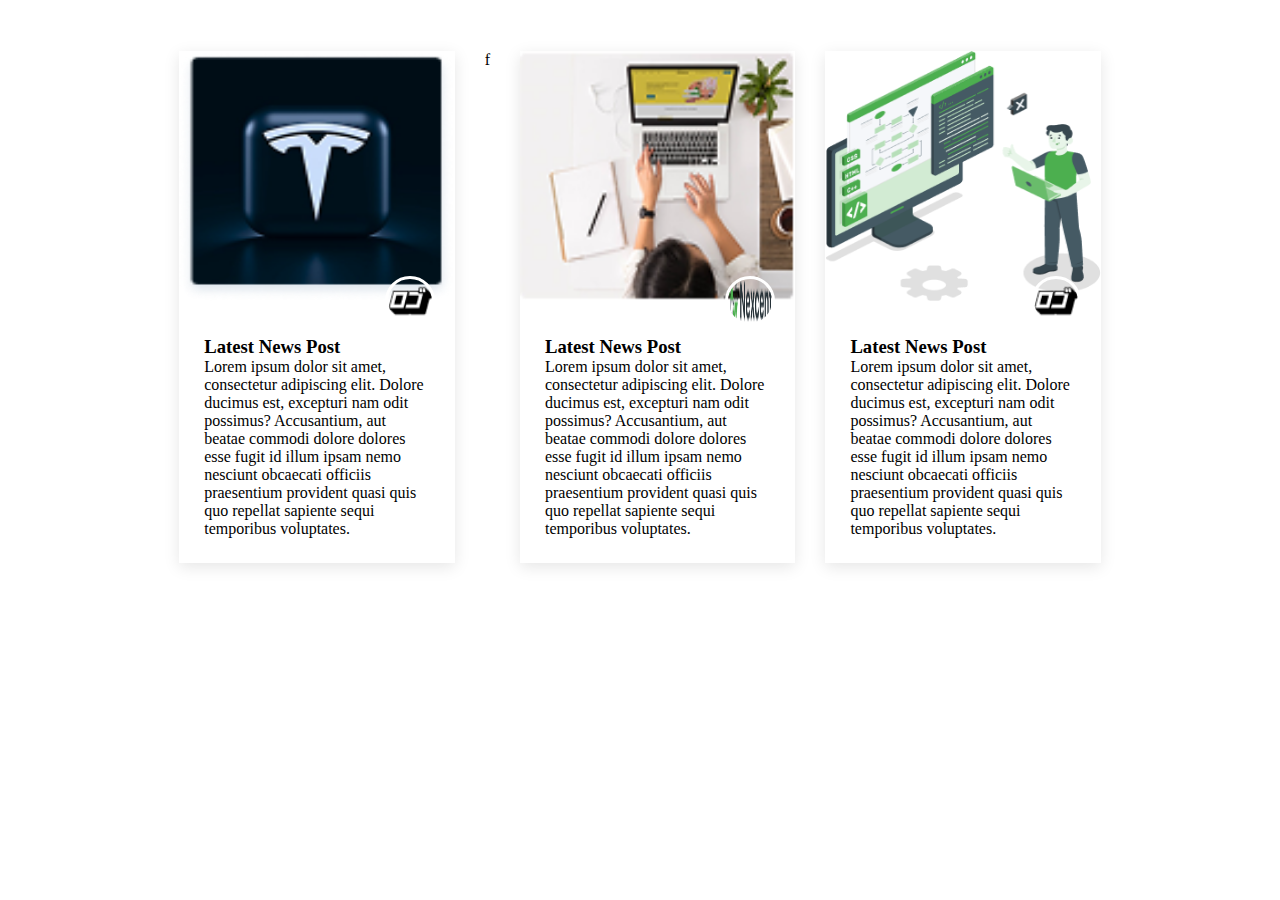
<file: position task/index.html>
<!DOCTYPE html>
<html lang="en">
  <head>
    <meta charset="UTF-8" />
    <meta name="viewport" content="width=device-width, initial-scale=1.0" />
    <title>News Cards</title>
    <link rel="stylesheet" href="css.css" />
  </head>
  <body>
    <div class="container">
      <div class="cards-container">
        <div class="news-card">
          <div class="image-container">
            <img src="img/image 9.png" alt="Team meeting" class="main-image" />
            <div class="overlay">
              <a href="#" class="read-more">Read More</a>
            </div>
            <img src="img/Logo (7).png" alt="Author" class="profile-image" />
          </div>
          <div class="content">
            <h3 class="news-heading">Latest News Post</h3>
            <p class="news-text">
              Lorem ipsum dolor sit amet, consectetur adipiscing elit. Dolore
              ducimus est, excepturi nam odit possimus? Accusantium, aut beatae
              commodi dolore dolores esse fugit id illum ipsam nemo nesciunt
              obcaecati officiis praesentium provident quasi quis quo repellat
              sapiente sequi temporibus voluptates.
            </p>
          </div>
        </div>f
        <div class="news-card">
          <div class="image-container">
            <img
              src="img/image 20.png"
              alt="Business presentation"
              class="main-image"
            />
            <div class="overlay">
              <a href="#" class="read-more">Read More</a>
            </div>
            <img src="img/Logo.png" alt="Author" class="profile-image" />
          </div>
          <div class="content">
            <h3 class="news-heading">Latest News Post</h3>
            <p class="news-text">
              Lorem ipsum dolor sit amet, consectetur adipiscing elit. Dolore
              ducimus est, excepturi nam odit possimus? Accusantium, aut beatae
              commodi dolore dolores esse fugit id illum ipsam nemo nesciunt
              obcaecati officiis praesentium provident quasi quis quo repellat
              sapiente sequi temporibus voluptates.
            </p>
          </div>
        </div>

        <div class="news-card">
          <div class="image-container">
            <img
              src="img/Illustration.png"
              alt="Team collaboration"
              class="main-image"
            />
            <div class="overlay">
              <a href="#" class="read-more">Read More</a>
            </div>
            <img src="img/Logo (3).png" alt="Author" class="profile-image" />
          </div>
          <div class="content">
            <h3 class="news-heading">Latest News Post</h3>
            <p class="news-text">
              Lorem ipsum dolor sit amet, consectetur adipiscing elit. Dolore
              ducimus est, excepturi nam odit possimus? Accusantium, aut beatae
              commodi dolore dolores esse fugit id illum ipsam nemo nesciunt
              obcaecati officiis praesentium provident quasi quis quo repellat
              sapiente sequi temporibus voluptates.
            </p>
          </div>
        </div>
      </div>
    </div>
  </body>
</html>
</file>
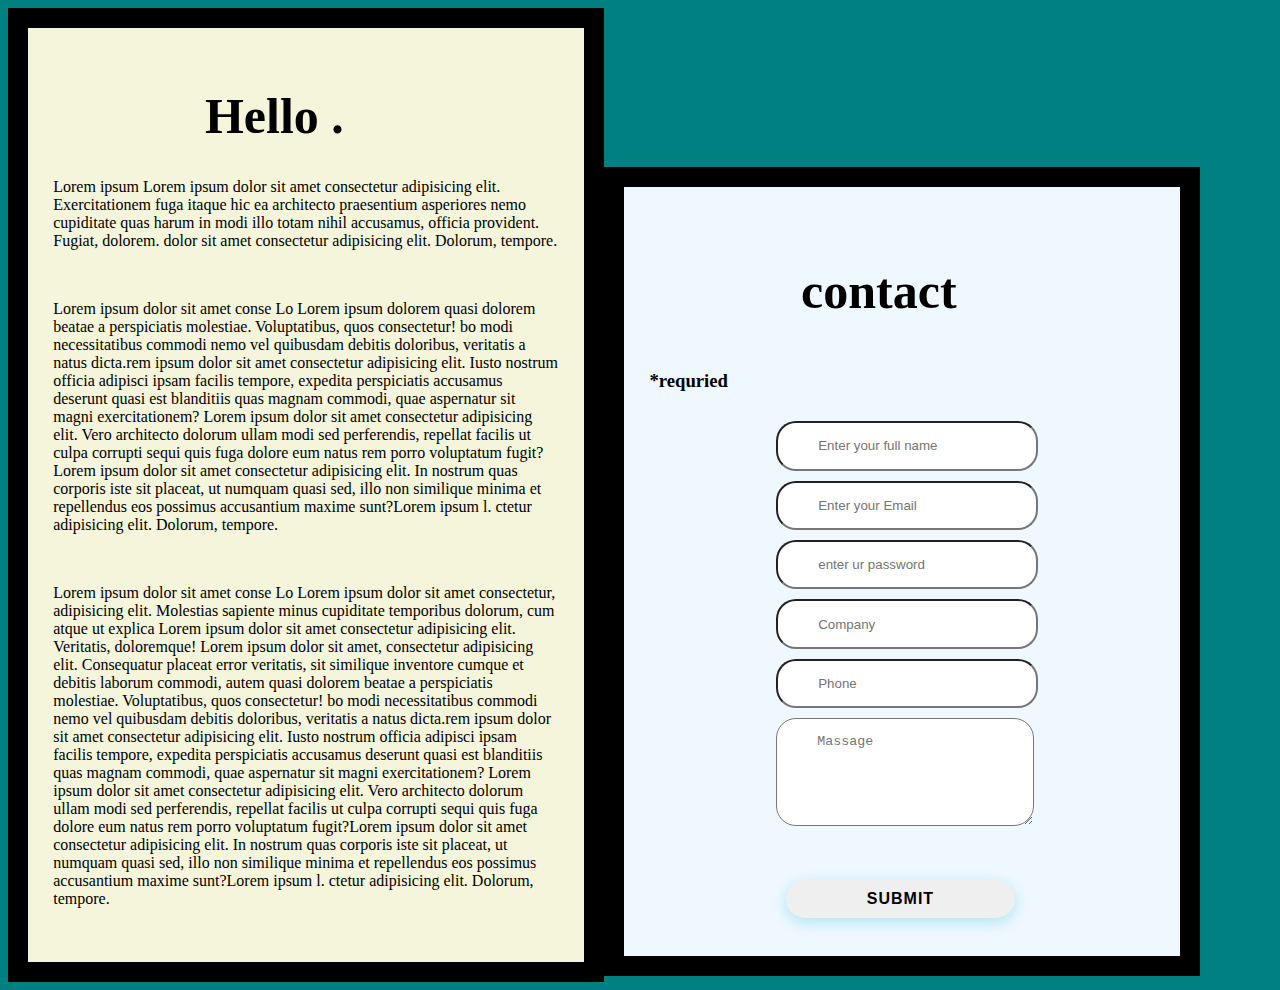
<file: task for css sesion 2/index.html>
<!DOCTYPE html>
<html lang="en">
<head>
    <meta charset="UTF-8">
    <meta name="viewport" content="width=device-width, initial-scale=1.0">
    <title>task 1</title>
    <link rel="icon" href="img/task.png">
    <link rel="stylesheet" href="css/style.css">
</head>
<body>
    <div  style="background-color: beige;"  class="info-Div">
        <h1 >Hello . </h1>
        <p>Lorem ipsum Lorem ipsum dolor sit amet consectetur adipisicing elit. Exercitationem fuga itaque hic ea architecto praesentium asperiores nemo cupiditate quas harum in modi illo totam nihil accusamus, officia provident. Fugiat, dolorem. dolor sit amet consectetur adipisicing elit. Dolorum, tempore.</p>
        <br><p>Lorem ipsum dolor sit amet conse Lo Lorem ipsum dolorem quasi dolorem beatae a perspiciatis molestiae. Voluptatibus, quos consectetur! bo modi necessitatibus commodi nemo vel quibusdam debitis doloribus, veritatis a natus dicta.rem ipsum dolor sit amet consectetur adipisicing elit. Iusto nostrum officia adipisci ipsam facilis tempore, expedita perspiciatis accusamus deserunt quasi est blanditiis quas magnam commodi, quae aspernatur sit magni exercitationem? Lorem ipsum dolor sit amet consectetur adipisicing elit. Vero architecto dolorum ullam modi sed perferendis, repellat facilis ut culpa corrupti sequi quis fuga dolore eum natus rem porro voluptatum fugit?Lorem ipsum dolor sit amet consectetur adipisicing elit. In nostrum quas corporis iste sit placeat, ut numquam quasi sed, illo non similique minima et repellendus eos possimus accusantium maxime sunt?Lorem ipsum l. ctetur adipisicing elit. Dolorum, tempore.</p>
        <br><p>Lorem ipsum dolor sit amet conse Lo Lorem ipsum dolor sit amet consectetur, adipisicing elit. Molestias sapiente minus cupiditate temporibus dolorum, cum atque ut explica Lorem ipsum dolor sit amet consectetur adipisicing elit. Veritatis, doloremque! Lorem ipsum dolor sit amet, consectetur adipisicing elit. Consequatur placeat error veritatis, sit similique inventore cumque et debitis laborum commodi, autem quasi dolorem beatae a perspiciatis molestiae. Voluptatibus, quos consectetur! bo modi necessitatibus commodi nemo vel quibusdam debitis doloribus, veritatis a natus dicta.rem ipsum dolor sit amet consectetur adipisicing elit. Iusto nostrum officia adipisci ipsam facilis tempore, expedita perspiciatis accusamus deserunt quasi est blanditiis quas magnam commodi, quae aspernatur sit magni exercitationem? Lorem ipsum dolor sit amet consectetur adipisicing elit. Vero architecto dolorum ullam modi sed perferendis, repellat facilis ut culpa corrupti sequi quis fuga dolore eum natus rem porro voluptatum fugit?Lorem ipsum dolor sit amet consectetur adipisicing elit. In nostrum quas corporis iste sit placeat, ut numquam quasi sed, illo non similique minima et repellendus eos possimus accusantium maxime sunt?Lorem ipsum l. ctetur adipisicing elit. Dolorum, tempore.</p>
    </div><div class="info-Div">
       <P class="contact">contact </P>
       <h3>*requried</h3>
       <form>
        <input class="input-style" type="text" name="name" id="Name" placeholder="Enter your full name" required minlength="8" maxlength="20" ><br>
        <input type="email" class="input-style" name="email" required placeholder="Enter your Email "><br>
        <input type="password" class="input-style" name="password" placeholder="enter ur password"required  pattern="(?=.*\d)(?=.*[a-z])(?=.*[A-Z]).{8,}"><br>
        <input type="text" placeholder="Company" class="input-style" required accept="text"><br>
        <input class="input-style" type="number" placeholder="Phone" required accept="number"> <br>
        <textarea class="input-style" id="w3review" name="w3review" rows="5" cols="20" placeholder="Massage" ></textarea><br>
        <button class="button-style" type="submit">submit</button>
    </form>

    </div>
</body>
</html>
</file>
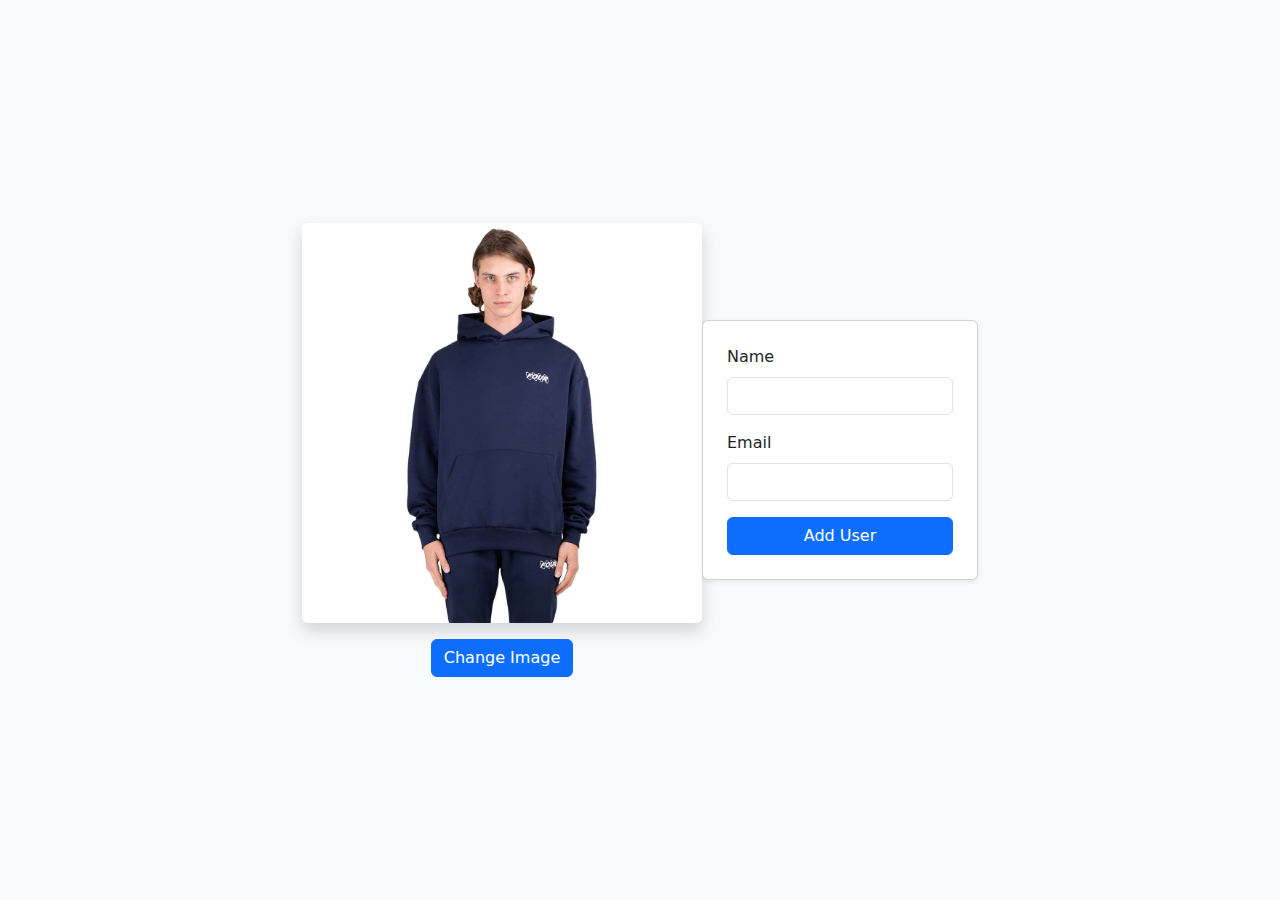
<file: js task 2/lala.html>
<!DOCTYPE html>
<html lang="en">
<head>
  <meta charset="UTF-8" />
  <meta name="viewport" content="width=device-width, initial-scale=1.0" />
  <title>Image Toggle</title>
  <link
    href="https://cdn.jsdelivr.net/npm/bootstrap@5.3.0/dist/css/bootstrap.min.css"
    rel="stylesheet"
  />
</head>
<body class="bg-light d-flex justify-content-center align-items-center vh-100">

  <div class="text-center">
    <img id="mainImage" 
         src="New folder/167.jpg" 
         class="img-fluid rounded shadow mb-3" 
         alt="Main" 
         style="max-width: 400px;" />

    <div>
      <button id="toggleBtn" class="btn btn-primary">
        Change Image
      </button>
    </div>
  </div>


  <!DOCTYPE html>
<html lang="en">
<head>
  <meta charset="UTF-8">
  <title>Bootstrap Form Example</title>
  <link href="https://cdn.jsdelivr.net/npm/bootstrap@5.3.0/dist/css/bootstrap.min.css" rel="stylesheet">
</head>
<body class="bg-light">

 <form id="userForm" class="card p-4 shadow-sm">
      <div class="mb-3">
        <label for="name" class="form-label">Name</label>
        <input type="text" id="name" class="form-control" required>
      </div>

      <div class="mb-3">
        <label for="email" class="form-label">Email</label>
        <input type="email" id="email" class="form-control" required>
      </div>

      <button type="submit" class="btn btn-primary w-100">Add User</button>
    </form>
  <script src="script.js"></script>
</body>
</html>
</file>
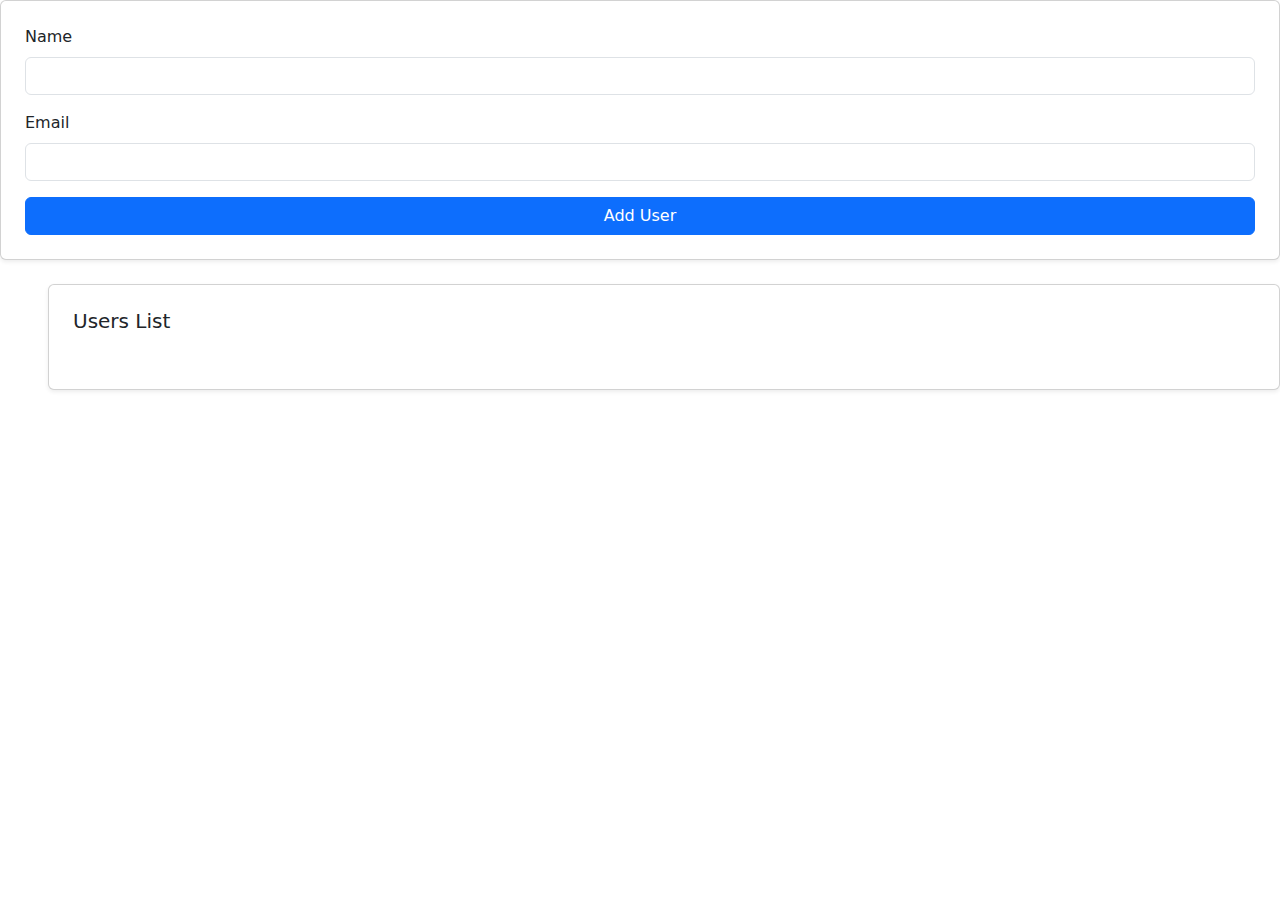
<file: task 3 js/h.html>
<!DOCTYPE html>
<html lang="en">
<head>
    <meta charset="UTF-8">
    <meta name="viewport" content="width=device-width, initial-scale=1.0">
    <title>Document</title>
     <link
    href="https://cdn.jsdelivr.net/npm/bootstrap@5.3.0/dist/css/bootstrap.min.css"
    rel="stylesheet"
  />
</head>
<body>
    <form id="userForm" class="card p-4 shadow-sm mb-4">
    <div class="mb-3">
      <label for="name" class="form-label">Name</label>
      <input type="text" id="name" class="form-control" required>
    </div>

    <div class="mb-3">
      <label for="email" class="form-label">Email</label>
      <input type="email" id="email" class="form-control" required>
    </div>

    <button type="submit" class="btn btn-primary w-100">Add User</button>
  </form>

  
  <div class="card p-4 ms-5 shadow-sm">
    <h5 class="mb-3">Users List</h5>
    <ol id="userList"></ol>
  </div>
</form>
    <script src="js.js"></script>
</body>
</html>
</file>
<file: position task/css.css>
* {
    margin: 0;
    padding: 0;
    box-sizing: border-box;
}

.container {
    width: 80%;
    margin: 0 auto;
}

.cards-container { 
    padding: 5%;
    display: flex;
    gap: 30px;
    flex-wrap: nowrap;
    justify-content: space-between;
}

.news-card {
    background: white;
    box-shadow: 0 4px 15px rgba(0, 0, 0, 0.1);
}

.news-card:hover .overlay { 
    display: flex;
    box-shadow: 0 8px 25px rgba(0, 0, 0, 0.15); 
}

.image-container {
    position: relative;
    width: 100%;
    height: 250px;
}

.main-image {
    width: 100%;
    height: 100%;
    display: block;
}

.overlay {
    position: absolute;
    top: 0;
    width: 100%;
    height: 100%;
    background: rgba(0, 0, 0, 0.4);
    z-index: 1;
    align-items: flex-end;
    padding: 20px;
    display: none;
}

.read-more {
    color: white;
    font-size: 18px;
    font-weight: bold;
    text-decoration: none;
    transition: opacity 0.3s ease;
}

.read-more:hover {
    color: black;
}

.profile-image {
    position: absolute;
    bottom: -25px;
    right: 20px;
    width: 50px;
    height: 50px;
    border-radius: 50%;
    border: 3px solid white;
}

.content {
    padding: 35px 25px 25px;
}
</file>
<file: task for css sesion 2/css/style.css>
body{
    background-color: teal;
}

.info-Div{
    background-color: aliceblue;
    padding: 2% 2% 3%;
    width: 40%;
    margin:auto; 
    display: inline-block;
    border:solid 20px;
}
.info-Div h1 ,.contact{
    padding-left: 30%;
    font-size:50px;
font-weight: bolder;
}
.input-style{
    margin-top: 2%;
    border-radius: 20px;
    margin-left: 25%;
    padding: 3% 8% 3% 8%;
}
.button-style{
    padding: 2% 16% 2% 16%;
    margin-top: 10%;
    margin-left: 27%;
    color: rgb(0, 0, 0);
    border: none;

    border-radius: 25px;
    font-size: 1rem;
    font-weight: 600;
    text-transform: uppercase;
    letter-spacing: 1px;
            box-shadow: 0 4px 15px rgba(0, 188, 212, 0.3);
    
}
</file>
